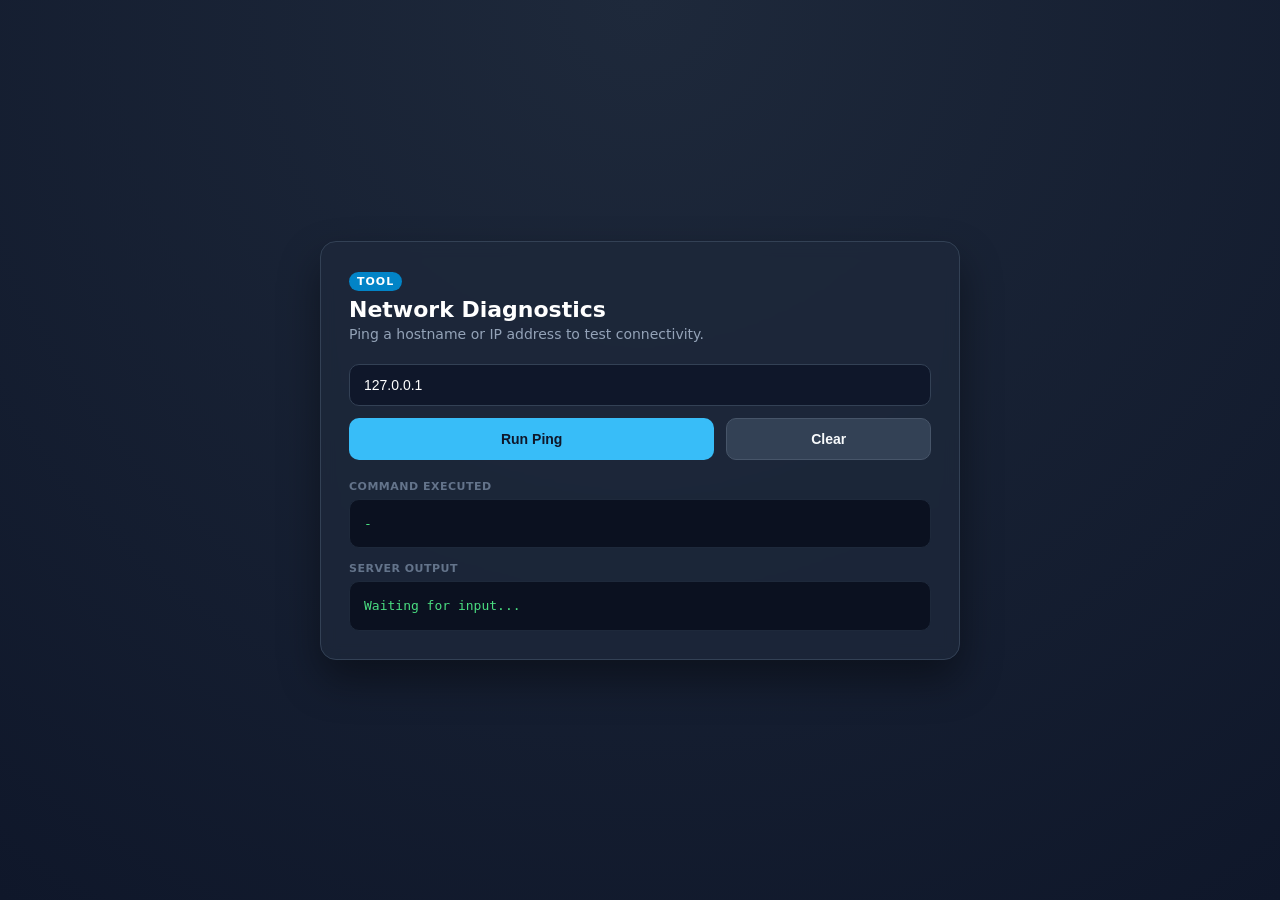
<file: OS_Injection/public/index.html>
<!DOCTYPE html>
<html lang="en">
<head>
  <meta charset="UTF-8">
  <meta name="viewport" content="width=device-width, initial-scale=1">
  <title>Network Diagnostic Utility</title>
  <link rel="stylesheet" href="style.css">
</head>
<body>
  <main class="container">
    <header class="header">
      <span class="badge">Tool</span>
      <h1>Network Diagnostics</h1>
      <p>Ping a hostname or IP address to test connectivity.</p>
    </header>

    <form id="pingForm" class="form-container">
      <div class="input-wrapper">
        <input id="host" type="text" placeholder="e.g. 127.0.0.1 or google.com" value="127.0.0.1" required autocomplete="off">
      </div>
      <div class="button-layout">
        <button type="submit" id="pingBtn" class="btn btn-primary">Run Ping</button>
        <button type="button" id="clearBtn" class="btn btn-secondary">Clear</button>
      </div>
    </form>

    <div class="panel">
      <div class="panel-title">Command Executed</div>
      <pre id="command" class="terminal">-</pre>
    </div>

    <div class="panel">
      <div class="panel-title">Server Output</div>
      <pre id="output" class="terminal">Waiting for input...</pre>
    </div>
  </main>
  <script src="script.js"></script>
</body>
</html>
</file>
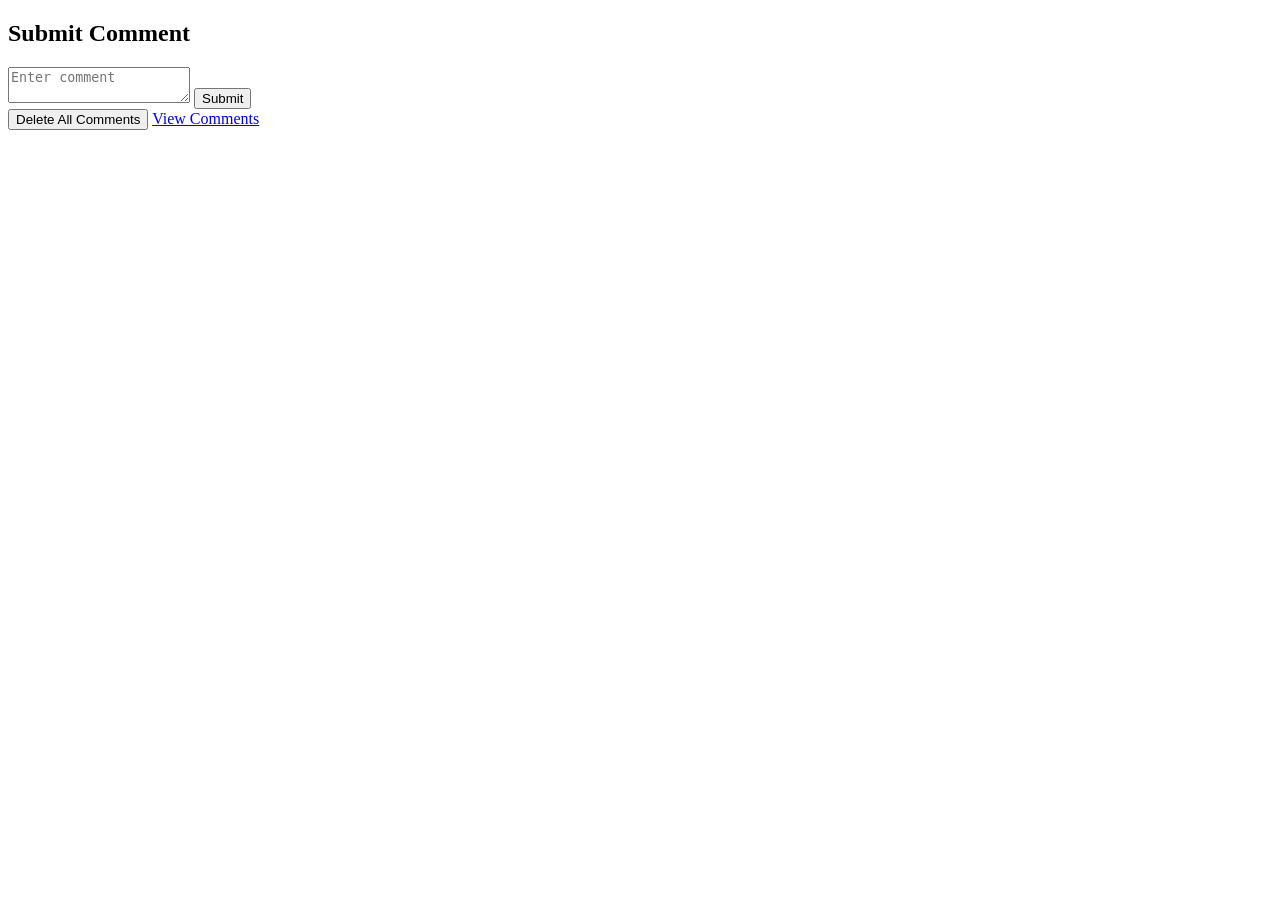
<file: XSS/templates/index.html>
<!DOCTYPE html>
<html>
<head>
    <title>Stored XSS Lab</title>
</head>
<body>
    <h2>Submit Comment</h2>

    <form action="/comment" method="POST">
        <textarea name="comment" placeholder="Enter comment" required></textarea>
        <button type="submit">Submit</button>
    </form>

        <form action="/delete-comments" method="POST"
      onsubmit="return confirm('Are you sure you want to delete all comments?');">

    <button type="submit">
        Delete All Comments
    </button>

    <a href="/comments">View Comments</a>
</body>
</html>
</file>
<file: OS_Injection/public/style.css>
* { box-sizing: border-box; margin: 0; padding: 0; }
body {
  min-height: 100vh; display: grid; place-items: center; padding: 20px;
  font-family: system-ui, -apple-system, BlinkMacSystemFont, 'Segoe UI', Roboto, sans-serif;
  background: radial-gradient(circle at top, #1e293b, #0f172a); color: #f8fafc;
}
.container {
  width: 100%; max-width: 640px; background: rgba(30, 41, 59, 0.75);
  border: 1px solid #334155; border-radius: 16px; padding: 28px;
  box-shadow: 0 20px 40px rgba(0, 0, 0, 0.4); backdrop-filter: blur(8px);
}
.header { margin-bottom: 22px; }
.badge {
  font-size: 11px; text-transform: uppercase; letter-spacing: 1px;
  background: #0284c7; color: #fff; padding: 3px 8px; border-radius: 99px; font-weight: 600;
}
h1 { font-size: 22px; margin: 8px 0 4px; color: #fff; }
p { font-size: 14px; color: #94a3b8; }
.form-container { margin-bottom: 20px; }
.input-wrapper { width: 100%; margin-bottom: 12px; }
input {
  width: 100%; padding: 12px 14px; border-radius: 10px; font-size: 14px;
  background: #0f172a; border: 1px solid #334155; color: #fff; outline: none;
}
input:focus { border-color: #38bdf8; box-shadow: 0 0 0 3px rgba(56, 189, 248, 0.15); }
.button-layout { display: flex; gap: 12px; }
.btn {
  padding: 12px 20px; font-weight: 600; font-size: 14px; border: none;
  border-radius: 10px; cursor: pointer; transition: all 0.15s ease;
}
.btn-primary { flex: 2; background: #38bdf8; color: #0f172a; }
.btn-primary:hover:not(:disabled) { background: #7dd3fc; }
.btn-secondary { flex: 1; background: #334155; color: #f8fafc; border: 1px solid #475569; }
.btn-secondary:hover:not(:disabled) { background: #475569; }
.btn:disabled { opacity: 0.6; cursor: not-allowed; }
.panel { margin-top: 14px; }
.panel-title { font-size: 11px; text-transform: uppercase; color: #64748b; margin-bottom: 6px; font-weight: 600; letter-spacing: 0.5px; }
.terminal {
  background: #0b1120; border: 1px solid #1e293b; color: #4ade80;
  padding: 14px; border-radius: 10px; font-family: ui-monospace, SFMono-Regular, Menlo, monospace;
  font-size: 13px; line-height: 1.5; min-height: 48px; white-space: pre-wrap; word-break: break-all;
}
</file>
